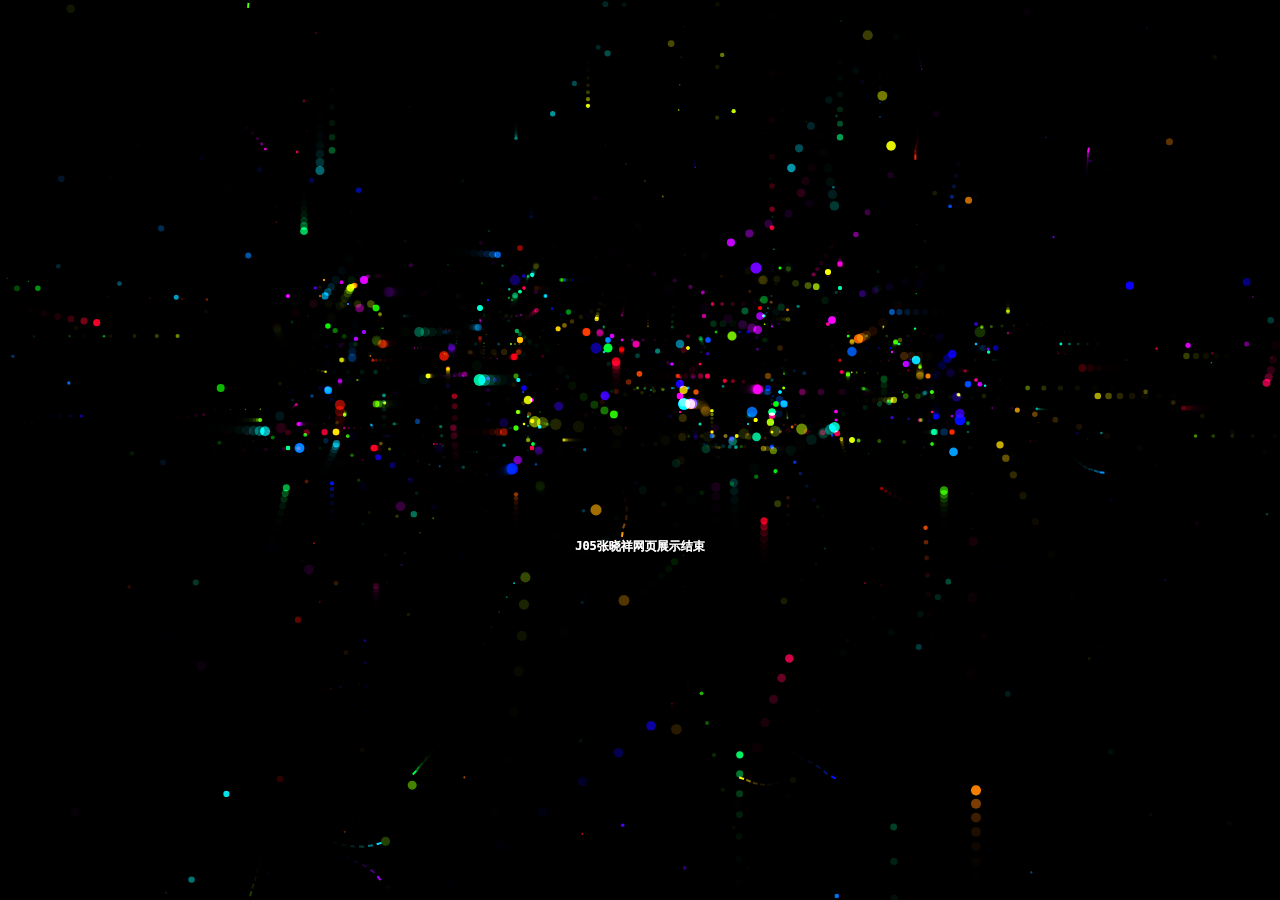
<file: zhangxiaoxiang/zhangxx/xiaomi/end.html>
﻿<!doctype html>
<html>
<head>
<meta charset="utf-8">
<title>终于结束了</title>

<style>
* {
	margin: 0;
	padding: 0;
}

html, 
body {
	height: 100%;
	position: relative;
	width: 100%;
}

body {
	background: #eee;
}

canvas {
	background: white;
	display: block;
}

#c {
	left: 50%;
	position: absolute;
	top: 50%;
	transform: translate(-50%, -50%);
}
</style>

</head>
<body>

<canvas id="c"></canvas>

<script>
;(function(main) {
	var args = {};
	window.onload = function() {
		main(args);
	};
})(function(args) {

	'use strict';

	var Box = function(x, y, w, h, s) {
		this.x = x;
		this.y = y;
		this.w = w;
		this.h = h;
		this.s = s;
		this.a = Math.random() * Math.PI * 2;
		this.hue = Math.random() * 360;
	};

	Box.prototype = {
		constructor: Box,
		update: function() {
			this.a += Math.random() * 0.5 - 0.25;
			this.x += Math.cos(this.a) * this.s;
			this.y += Math.sin(this.a) * this.s;
			this.hue += 5;
			if(this.x > WIDTH) this.x = 0;
			else if(this.x < 0) this.x = WIDTH;
			if(this.y > HEIGHT) this.y = 0;
			else if(this.y < 0) this.y = HEIGHT;
		},
		render: function(ctx) {
			ctx.save();
			ctx.fillStyle = 'hsla(' + this.hue + ', 100%, 50%, 1)';
			ctx.translate(this.x, this.y);
			ctx.rotate(this.a);
			ctx.fillRect(-this.w, -this.h / 2, this.w, this.h);
			ctx.restore();
		}
	};

	var Circle = function(x, y, tx, ty, r) {
		this.x = x;
		this.y = y;
		this.ox = x;
		this.oy = y;
		this.tx = tx;
		this.ty = ty;
		this.lx = x;
		this.ly = y;
		this.r = r;
		this.br = r;
		this.a = Math.random() * Math.PI * 2;
		this.sx = Math.random() * 0.5;
		this.sy = Math.random() * 0.5;
		this.o = Math.random() * 1;
		this.delay = Math.random() * 200;
		this.delayCtr = 0;
		this.hue = Math.random() * 360;
	};

	Circle.prototype = {
		constructor: Circle,
		update: function() {

			if(this.delayCtr < this.delay) {
				this.delayCtr++;
				return;
			}

			this.hue += 1;
			this.a += 0.1;

			this.lx = this.x;
			this.ly = this.y;

			if(!clickToggle) {
				this.x += (this.tx - this.x) * this.sx;
				this.y += (this.ty - this.y) * this.sy;					
			} else {
				this.x += (this.ox - this.x) * this.sx;
				this.y += (this.oy - this.y) * this.sy;										
			}


			this.r = this.br + Math.cos(this.a) * (this.br * 0.5);
		},
		render: function(ctx) {

			ctx.save();
			ctx.globalAlpha = this.o;
			ctx.fillStyle = 'hsla(' + this.hue + ', 100%, 50%, 1)';
			ctx.translate(this.x, this.y);
			ctx.beginPath();
			ctx.arc(0, 0, this.r, 0, Math.PI * 2);
			ctx.fill();
			ctx.restore();

			if(clickToggle) {
				ctx.save();
				ctx.strokeStyle = 'hsla(' + this.hue + ', 100%, 50%, 1)';
				ctx.beginPath();
				ctx.moveTo(this.lx, this.ly);
				ctx.lineTo(this.x, this.y);
				ctx.stroke();
				ctx.restore();					
			}


		}
	};

	var txtCanvas = document.createElement('canvas');
	var txtCtx = txtCanvas.getContext('2d');

	var c = document.getElementById('c');
	var ctx = c.getContext('2d');

	var WIDTH = c.width = window.innerWidth;
	var HEIGHT = c.height = window.innerHeight;
	var imgData = null;
	var idx = null;
	var skip = 4;
	var circles = [];
	var circle = null;
	var a = null;
	var clickToggle = false;
	var boxList = [];
	var box = null;

	txtCanvas.width = WIDTH;
	txtCanvas.height = HEIGHT;

	txtCtx.font = 'bold 250px Sans-serif';
	txtCtx.textAlign = 'center';
	txtCtx.baseline = 'middle';
	txtCtx.fillText('2个div', WIDTH / 2, HEIGHT / 2);

	ctx.font = 'bold 12px Monospace';
	ctx.textAlign = 'center';
	ctx.baseline = 'middle';

	imgData = txtCtx.getImageData(0, 0, WIDTH, HEIGHT).data;

	for(var y = 0; y < HEIGHT; y += skip) {
		for(var x = 0; x < WIDTH; x += skip) {
			idx = (x + y * WIDTH) * 4 - 1;
			if(imgData[idx] > 0) {
				a = Math.PI * 2 * Math.random();
				circle = new Circle(
					WIDTH / 2 + Math.cos(a) * WIDTH,
					HEIGHT / 2 + Math.sin(a) * WIDTH,
					x, 
					y,
					Math.random() * 4
				);
				circles.push(circle);
			}
		}
	}

	for(var b = 0; b < 10; b++) {
		box = new Box(
				WIDTH * Math.random(),
				HEIGHT * Math.random(),
				5,
				2,
				5 + Math.random() * 5
			);
		boxList.push(box);
	}


	c.addEventListener('click', function(e) {
		clickToggle = !clickToggle;
	});

	requestAnimationFrame(function loop() {
		requestAnimationFrame(loop);

		ctx.globalCompositeOperation = 'source-over';
		ctx.fillStyle = 'rgba(0, 0, 0, 0.5)';
		ctx.fillRect(0, 0, WIDTH, HEIGHT);

		ctx.fillStyle = 'white';
		ctx.fillText('J05张晓祥网页展示结束', WIDTH / 2, HEIGHT / 2 + 100);

		ctx.globalCompositeOperation = 'lighter';

		for(var i = 0, len = circles.length; i < len; i++) {
			circle = circles[i];
			circle.update();
			circle.render(ctx);
		}

		for(var j = 0; j < boxList.length; j++) {
			box = boxList[j];
			box.update();
			box.render(ctx);
		}

	});


});
</script>

</body>
</html>
</file>
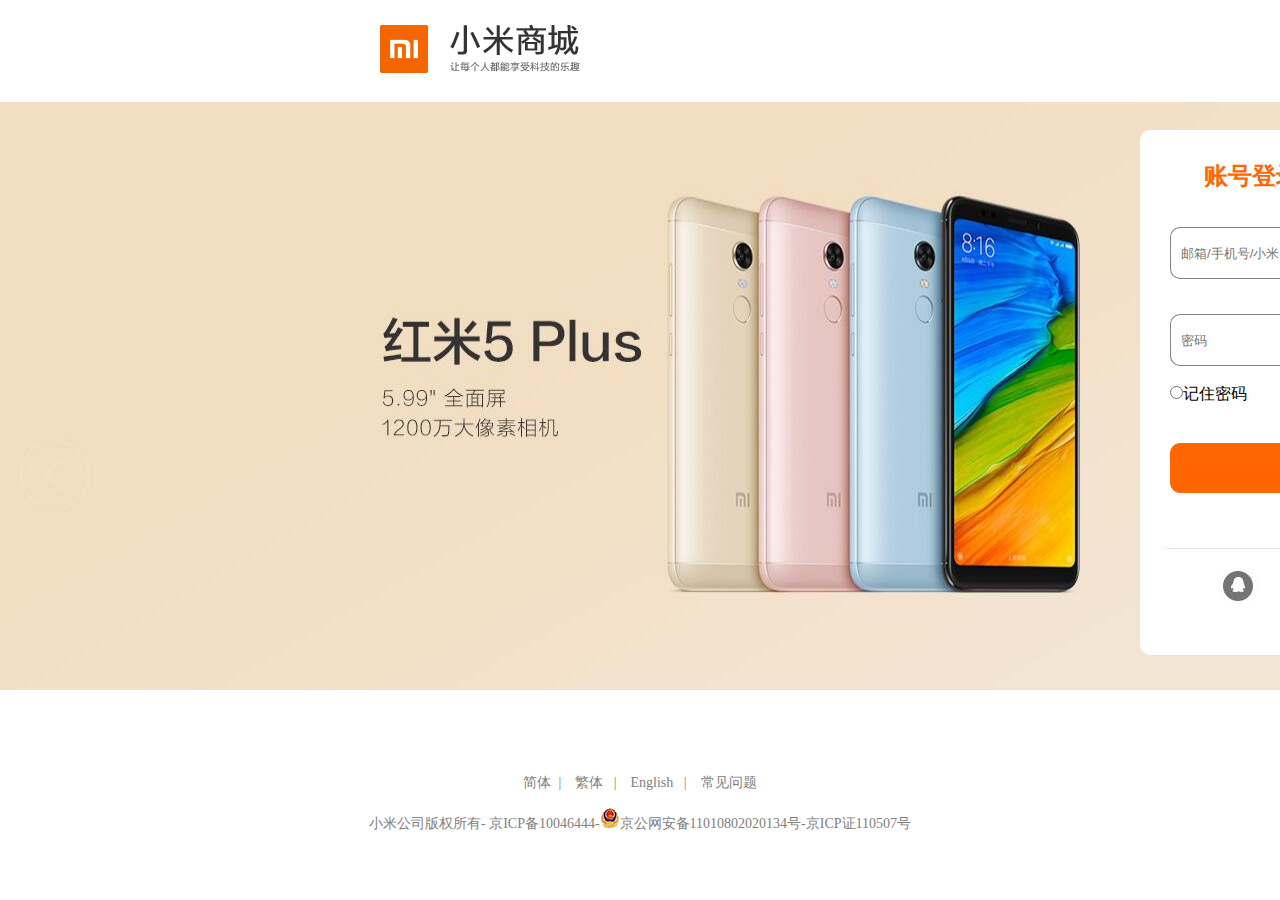
<file: zhangxiaoxiang/zhangxx/xiaomi/login.html>
<!DOCTYPE html>
<html lang="en">
<head>
    <meta charset="UTF-8">
    <title>登录小米</title>
    <link rel="stylesheet" href="css/login.css">

</head>
<body>
<img class="img1" src="img/image/login2.png" height="98" width="200"/>
<img src="img/image/login.jpg" height="588" width="1920"/>
<div class="login">
    <form action="">
        <h2><span class="xmid" style="color: #ff6600">账号登录</span>&nbsp;&nbsp;&nbsp;&nbsp;&nbsp;&nbsp;&nbsp;<span class="p1">|</span >&nbsp;&nbsp;&nbsp;<span class="xmid" >&nbsp;&nbsp;&nbsp;&nbsp;扫描登录</span></h2>
        <input  type="email" placeholder="邮箱/手机号/小米ID"  class="reg">
        <input type="password" placeholder="密码" class="reg">
        <br>
        <input type="radio" class="rem" style="cursor: pointer">记住密码
        <a href="reg.html" style="margin-left: 130px">立即注册|</a><a href="">忘记密码？</a>
        <br>
        <br>
        <button type="submit">登&nbsp;&nbsp;&nbsp;&nbsp;录</button>
        <br>
        <br>
        <br>
        <img src="img/image/xm.jpg" height="93" width="403"/>
    </form>
</div>

<div class="content">
    <br>
    <br>
    <br>
    <br>
    <br>
    <p><a href="">简体&nbsp;&nbsp;| &nbsp;&nbsp;&nbsp;繁体&nbsp;&nbsp;&nbsp;| &nbsp;&nbsp;&nbsp;English&nbsp;&nbsp;&nbsp;|&nbsp;&nbsp;&nbsp; 常见问题
    </a></p>
    <br>
    <p><a href=""><a href="">小米公司版权所有- 京ICP备10046444-<img src="img/image/ghs.png" height="20" width="20"/>京公网安备11010802020134号-京ICP证110507号
       </a></a></p>
</div>


</body>


</html>
</file>
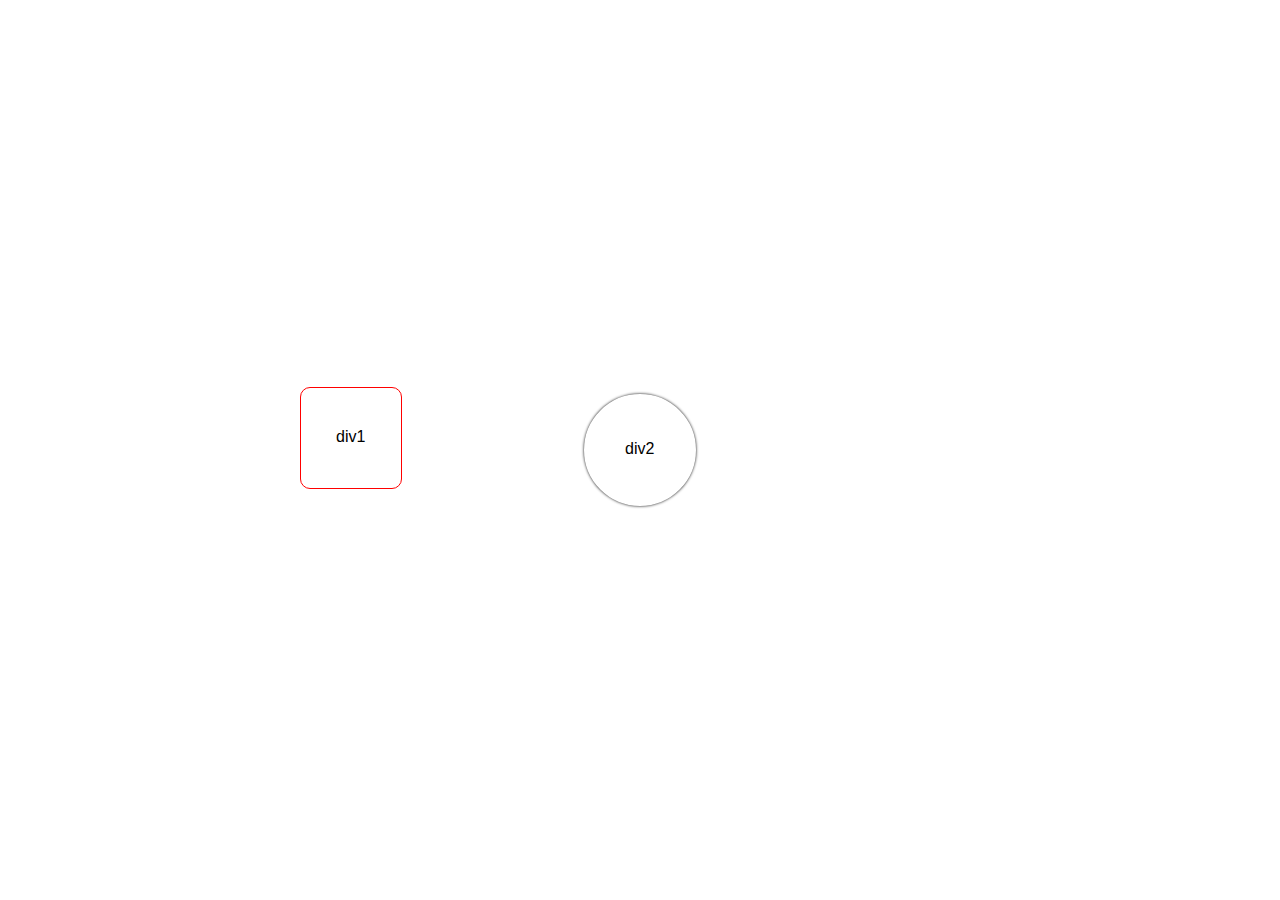
<file: zhangxiaoxiang/zhangxx/xiaomi/preindex.html>
﻿<!DOCTYPE html>
<html lang="en">
<head>
    <meta charset="UTF-8">
    <title>两个div</title>
    <link rel="stylesheet" href="css/normalize.min.css">
    <link rel="stylesheet" href="css/style.css">
    <script src="js/jquery-1.8.3.min.js"></script>
</head>
<body>
<div class="one">
    <div class="d1">div1</div>
</div>
<div class="wrapper">
    <div class="palette">
        <div class="palette_item_wrapper">
            <div data-color="#e169c3" class="palette_color"></div>
            <div data-color="#b569e1" class="palette_color"></div>
            <div data-color="#fff" class="palette_color"><a href="index.html" style="color: whitesmoke">x</a></div>
            <div data-color="#69b8e1" class="palette_color"></div>
            <div data-color="#69e1d4" class="palette_color"></div>
            <div data-color="#6ce169" class="palette_color"></div>
            <div data-color="#bee169" class="palette_color"></div>
            <div data-color="#e1a169" class="palette_color"></div>
            <div data-color="red" class="palette_color"></div>
            <div data-color="#fc0" class="palette_color"></div>
        </div>
        <div class="palette_color__main">
            <div class="two">div2</div>
        </div>
    </div>
</div>
<!--<script type="text/javascript" src='js/jquery.min.js'></script>-->
<script type="text/javascript" src="js/div.js"></script>
</body>
</html>
</file>
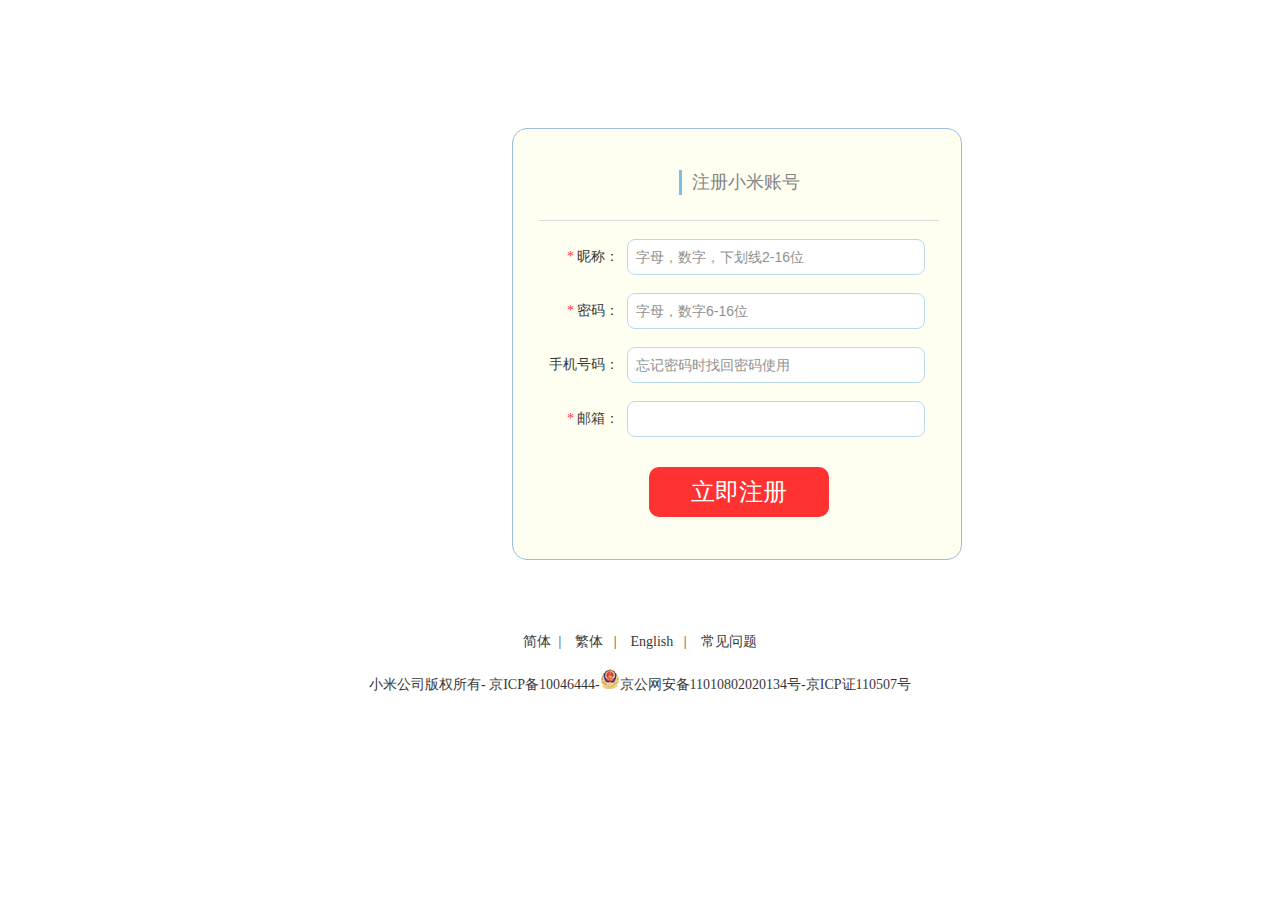
<file: zhangxiaoxiang/zhangxx/xiaomi/reg.html>
<!DOCTYPE html>
<html lang="en">
<head>
    <meta charset="UTF-8">
    <title>注册页</title>
    <link rel="stylesheet" href="css/reg.css">
    <script src="js/reg.js"></script>

</head>
<body>
<div class="container">
    <h2 class="reg-top"></h2>
    <div class="reg-box">
        <div class="reg-main">
            <h3>注册小米账号</h3>

            <form action="index.html" method="post" class="reg-form">
                <div class="reg-input">
                    <label><i>*</i>昵称：</label>
                    <input type="text" id="uName" placeholder="字母，数字，下划线2-16位" required pattern="([a-zA-Z0-9\u4e00-\u9fa5\]{2,16}"/>
                </div>
                <div class="reg-input">
                    <label><i>*</i>密码：</label>
                    <input type="password" id="pwd" placeholder="字母，数字6-16位" required pattern="[a-zA-Z0-9]{6,16}"/>
                </div>
                <div class="reg-input">
                    <label>手机号码：</label>
                    <input type="text" pattern="^1[34578][0-9]{9}$" placeholder="忘记密码时找回密码使用"/>
                    <!--<span id="tel-tip">忘记密码时找回密码使用</span>-->
                </div>
                <div class="reg-input">
                    <label><i>*</i>邮箱：</label>
                    <input type="email" required id="email"/>
                </div>
                <!--<div class="reg-input">-->
                    <!--<label>年龄：</label>-->
                    <!--<input type="number" min="12"/>-->
                <!--</div>-->
                <div class="submit-box">
                    <input type="submit" id="submit" value="立即注册" >
                </div>
            </form>

        </div>
    </div>
</div>
<br>
<br>
<br>
<br>
<p class="p"><a href="">简体&nbsp;&nbsp;| &nbsp;&nbsp;&nbsp;繁体&nbsp;&nbsp;&nbsp;| &nbsp;&nbsp;&nbsp;English&nbsp;&nbsp;&nbsp;|&nbsp;&nbsp;&nbsp; 常见问题
</a></p>
<br>
<p class="p1"><a href=""><a href="">小米公司版权所有- 京ICP备10046444-<img src="img/image/ghs.png" height="20" width="20"/>京公网安备11010802020134号-京ICP证110507号
</a></a></p>
<script src="js/reg.js"></script>
<script src="js/jquery-1.12.4.js"></script>

</body>
</html>
</file>
<file: zhangxiaoxiang/zhangxx/xiaomi/css/login.css>
* {
    margin: 0px;
    padding: 0px;

}
a{
    text-decoration: none;
   color: grey;
}
.img1 {
    margin-left: 380px;
}

.p1 {
    opacity: 0.5;
}


.xmid:hover{
    color: #ff6600;
    cursor: pointer;
}

.login {
    position: absolute;
    top: 130px;
    left: 1140px;
    width: 410px;
    height: 525px;
    background-color: white;
    border-radius: 10px;

}

h2 {
    padding-top: 30px;
    text-align: center;
    color: grey;
}

.reg {
    outline: none;
    height: 50px;
    width: 345px;
    margin-left: 30px;
    margin-top: 35px;
    border-radius: 10px;
    border: 1px solid rgba(0,0,0,0.49);
    padding-left: 10px;
}
.rem{
    margin-left: 30px;
   margin-top: 20px;
}
.content{
 text-align: center;
    font-size: 14px;
}
button{
    width: 360px;
    height: 50px;
    background-color: #ff6600;
    outline: none;
    border: 1px solid #ff6600;
    border-radius: 10px;
    color: white;
    font-size: 20px;
    cursor: pointer;
    margin-left: 30px;
    margin-top: 20px;
}
img{
    cursor: pointer;
}
</file>
<file: zhangxiaoxiang/zhangxx/xiaomi/css/style.css>
* {
    -moz-user-select: none;
    -webkit-user-select: none;
    -ms-user-select: none;
    -khtml-user-select: none;
    user-select: none;
}

.wrapper {
    width: 100vw;
    height: 100vh;
    -webkit-transition: background .3s;
    transition: background .3s;
}

.palette {
    width: 300px;
    height: 300px;
    position: absolute;
    left: 0;
    right: 0;
    top: 0;
    bottom: 0;
    margin: auto;
}

.palette .palette_item_wrapper {
    -webkit-transition: -webkit-transform .4s;
    transition: -webkit-transform .4s;
    transition: transform .4s;
    transition: transform .4s, -webkit-transform .4s;
    width: 100%;
    height: 100%;
    border-radius: 50%;
    -webkit-transform: translateX(100px);
    transform: translateX(100px);
    -webkit-transition-delay: .4s;
    transition-delay: .4s;
}

.palette.palette__opened .palette_item_wrapper {
    -webkit-transform: translateX(0);
    transform: translateX(0);
    -webkit-transition-delay: 0s;
    transition-delay: 0s;
}

.palette.palette__opened .palette_color {
    -webkit-transition-delay: .2s;
    transition-delay: .2s;
}

.palette.palette__opened .palette_color:nth-child(1) {
    -webkit-transform: rotate(0deg);
    transform: rotate(0deg);
}

.palette.palette__opened .palette_color:nth-child(2) {
    -webkit-transform: rotate(36deg);
    transform: rotate(36deg);
}

.palette.palette__opened .palette_color:nth-child(3) {
    -webkit-transform: rotate(72deg);
    transform: rotate(72deg);
}

.palette.palette__opened .palette_color:nth-child(4) {
    -webkit-transform: rotate(108deg);
    transform: rotate(108deg);
}

.palette.palette__opened .palette_color:nth-child(5) {
    -webkit-transform: rotate(144deg);
    transform: rotate(144deg);
}

.palette.palette__opened .palette_color:nth-child(6) {
    -webkit-transform: rotate(180deg);
    transform: rotate(180deg);
}

.palette.palette__opened .palette_color:nth-child(7) {
    -webkit-transform: rotate(216deg);
    transform: rotate(216deg);
}

.palette.palette__opened .palette_color:nth-child(8) {
    -webkit-transform: rotate(252deg);
    transform: rotate(252deg);
}

.palette.palette__opened .palette_color:nth-child(9) {
    -webkit-transform: rotate(288deg);
    transform: rotate(288deg);
}

.palette.palette__opened .palette_color:nth-child(10) {
    -webkit-transform: rotate(324deg);
    transform: rotate(324deg);
}

.palette .palette_color, .palette .palette_color__main {
    position: absolute;
    border-radius: 50%;
    cursor: pointer;
    border-style: solid;
    border-color: #ffffff;
    -webkit-box-shadow: 0 0 3px rgba(0, 0, 0, 0.6);
    box-shadow: 0 0 3px rgba(0, 0, 0, 06);
}

.palette .palette_color__main {
    background-color: white;
    width: 100px;
    height: 100px;
    -webkit-transition: background .3s;
    transition: background .3s;
    border-width: 6px;
    left: 0;
    right: 0;
    top: 0;
    bottom: 0;
    margin: auto;
}

.palette .palette_color {
    width: 50px;
    height: 50px;
    display: block;
    -webkit-transform-origin: 250% 50%;
    transform-origin: 250% 50%;
    -webkit-transition: -webkit-transform .5s;
    transition: -webkit-transform .5s;
    transition: transform .5s;
    transition: transform .5s, -webkit-transform .5s;
    border-width: 3px;
    -webkit-transition-delay: 0s;
    transition-delay: 0s;
    left: 12px;
    top: 0;
    bottom: 0;
    margin: auto;
}

.one {
    position: absolute;
    top: 43%;
    left: 300px;
    width: 100px;
    height: 100px;
    border-radius: 10px;
    border: red 1px solid;

}

.two {
    position: absolute;
    top: 40%;
    left: 35%;
}

.d1 {
    position: absolute;
    top: 40%;
    left: 35%;
}
</file>
<file: zhangxiaoxiang/zhangxx/xiaomi/css/reg.css>
* {
    padding: 0;
    margin: 0;
}

body, html {
    font-family: "Microsoft YaHei", SimHei, "微软雅黑", "黑体";
}

h2, h3 {
    font-weight: normal;
}

body {
    /*background: linear-gradient(to right, rgba(235, 90, 190, 0.7), rgba(235, 202, 150, 0.7));*/

}

.container {
    width: 450px;
    margin-left: 40%;
    margin-top: 10%;
}

/*.reg-top{*/
/*background:url(11.jpg) repeat-x center top;*/
/*height:109px;*/
/*}*/
.reg-box {
    height: 430px;
    background: #ffe;
    border: 1px #81add9 solid;
    border-radius: 15px;
    opacity: .8;
}

.reg-main {
    width: 400px;
    margin-left: 25px;
    padding: 1px;
    /*border: 1px solid red;*/
    margin-top: 20px;
}

.reg-main h3 {
    height: 25px;
    line-height: 25px;
    border-left: 3px #59AfE4 solid;
    padding-left: 10px;
    font-size: 18px;
    margin-top: 20px;
    color: #666;
    margin-left: 35%;
}

.reg-form {
    border-top: 1px #d7d7d7 solid;
    margin-top: 25px;
}

.reg-input {
    height: 36px;
    line-height: 36px;
    margin-top: 18px;
}

.reg-input label {
    float: left;
    width: 80px;
    padding-right: 8px;
    text-align: right;
    font-size: 14px;
}

.reg-input label i {
    color: red;
    margin-right: 3px;
    font-style: normal;
}

.reg-input input {
    float: left;
    width: 280px;
    height: 18px;
    line-height: 18px;
    font-size: 14px;
    padding: 8px;
    border: 1px #a8d2e7 solid;
    border-radius: 8px;
    outline: none;
}

.reg-input span {
    float: left;
    padding-left: 10px;
    font-size: 12px;
    color: #666;
}

#submit {
    width: 180px;
    height: 50px;
    font-size: 24px;
    line-height: 50px;
    text-align: center;
    color: #fff;
    margin-top: 30px;
    margin-left: 110px;
    border: 0 none;
    background: red;
    font-family: "Microsoft YaHei", SimHei, "微软雅黑", "黑体";
    cursor: pointer;
    border-radius: 10px;
    outline: none;
}

a {
    text-decoration: none;
    color: black;
    font-size: 14px;
    opacity: .8;
}

.p {
    text-align: center;

}

.p1 {
    text-align: center;
}
</file>
